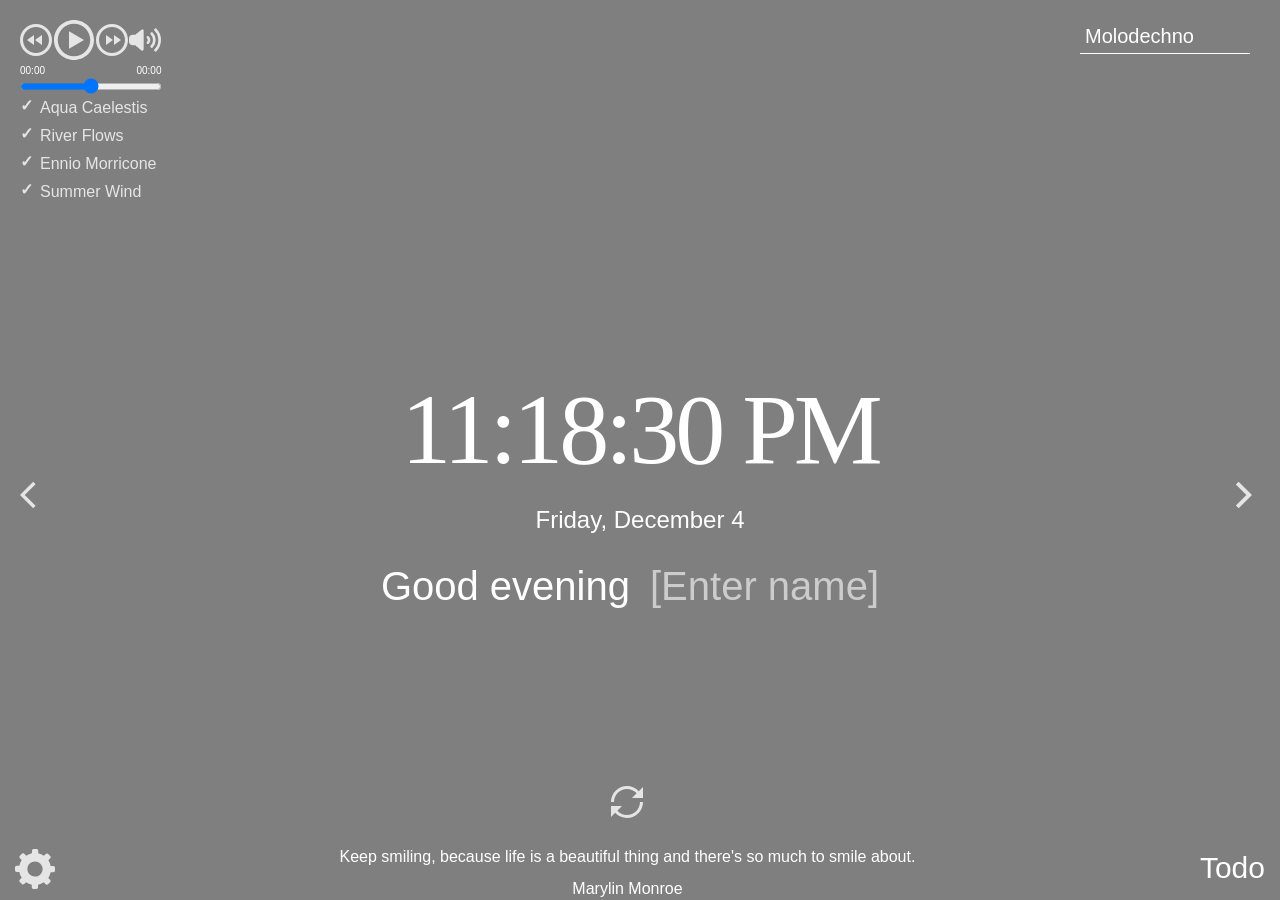
<file: index.html>
<!DOCTYPE html>
<html lang="en">
<head>
  <meta charset="UTF-8" />
  <meta name="viewport" content="width=device-width, initial-scale=1.0" />
  <link href="assets/favicon.ico" rel="shortcut icon" />
  <link rel="stylesheet" href="css/owfont-regular.css" />
  <link rel="stylesheet" href="css/style.css" />
  <title>momentum</title>
</head>
<body>
  <header class="header">
    <div class="player">
      <div class="player-controls">
        <button class="play-prev player-icon"></button>
        <button class="play player-icon"></button>
        <button class="play-next player-icon"></button>
        <button class="volume player-icon"></button>
      </div>
      <div class="play-timer">
        <div class="song-time">00:00</div>
        <div class="song-duration">00:00</div>
      </div>
      <input type="range" class="play-progress">
      <ul class="play-list">
      </ul>
    </div>
    <div class="weather">
      <input type="text" class="city" />
      <div class="icon-temperature">
        <div class="temperature"></div>
        <div>
          <i class="weather-icon owf"></i>
        </div>
      </div>
      <div class="weather-error"></div>
      <div class="description-container">
        <span class="weather-description"></span>
      </div>
      <div class="wind"></div>
      <div class="humidity"></div>
    </div>
  </header>
  <main class="main">
    <div class="slider-icons">
      <button class="slide-prev slider-icon"></button>
      <button class="slide-next slider-icon"></button>
    </div>
    <time class="time"></time>
    <date class="date"></date>
    <div class="greeting-container">
      <span class="greeting"></span>
      <input type="text" class="name" placeholder = "[Enter name]">
    </div>
  </main>
  <footer class="footer">
      <div class="footer-items">
        <div class="footer-item set-icon">
          <button class="settings-icon player-icon"></button>
        </div>
        <div class="footer-item quotes">
          <button class="change-quote"></button>
          <div class="quote"></div>
          <div class="author"></div>
        </div>
        <div class="footer-item todo-list">
          <p class="todo-button">Todo</p>
        </div>
      </div>
  </footer>
  <div class="todo">
    <div class="todo-header">
      <div class="todo-input">
        <input class="todo-text" type="text" placeholder="NEW TODO">
        <span class="todo-add"></span>
      </div>
      <div class="todo-options">Inbox</div>
    </div>
    <ul class="todo-items"></ul>
  </div>
  <div class="setting-list">
    <div class="popup-settings">
      <p class="popup-title">Settings</p>
      <div class="popup-wrapper">
        <div class="setting">
          <p class="change-language">Select app language:</p><p class="change-setting language">English</p>
        </div>
        <div class="setting">
          <p class="change-img">Select images source:</p><p class="change-setting image">GitHub</p>
        </div>
        <div class="setting">
          <p class="name-setting">Time:</p><p class="change-setting show">Show</p>
        </div>
        <div class="setting">
          <p class="name-setting">Date:</p><p class="change-setting show">Show</p>
        </div>
        <div class="setting">
          <p class="name-setting">Greeting:</p><p class="change-setting show">Show</p>
        </div>
        <div class="setting">
          <p class="name-setting">Quote:</p><p class="change-setting show">Show</p>
        </div>
        <div class="setting">
          <p class="name-setting">Weather:</p><p class="change-setting show">Show</p>
        </div>
        <div class="setting">
          <p class="name-setting">Player:</p><p class="change-setting show">Show</p>
        </div>
      </div>
    </div>
    <div class="popup-overlay"></div>
  </div>
  <script type = "module" src="js/script.js"></script>
</body>
</html>
</file>
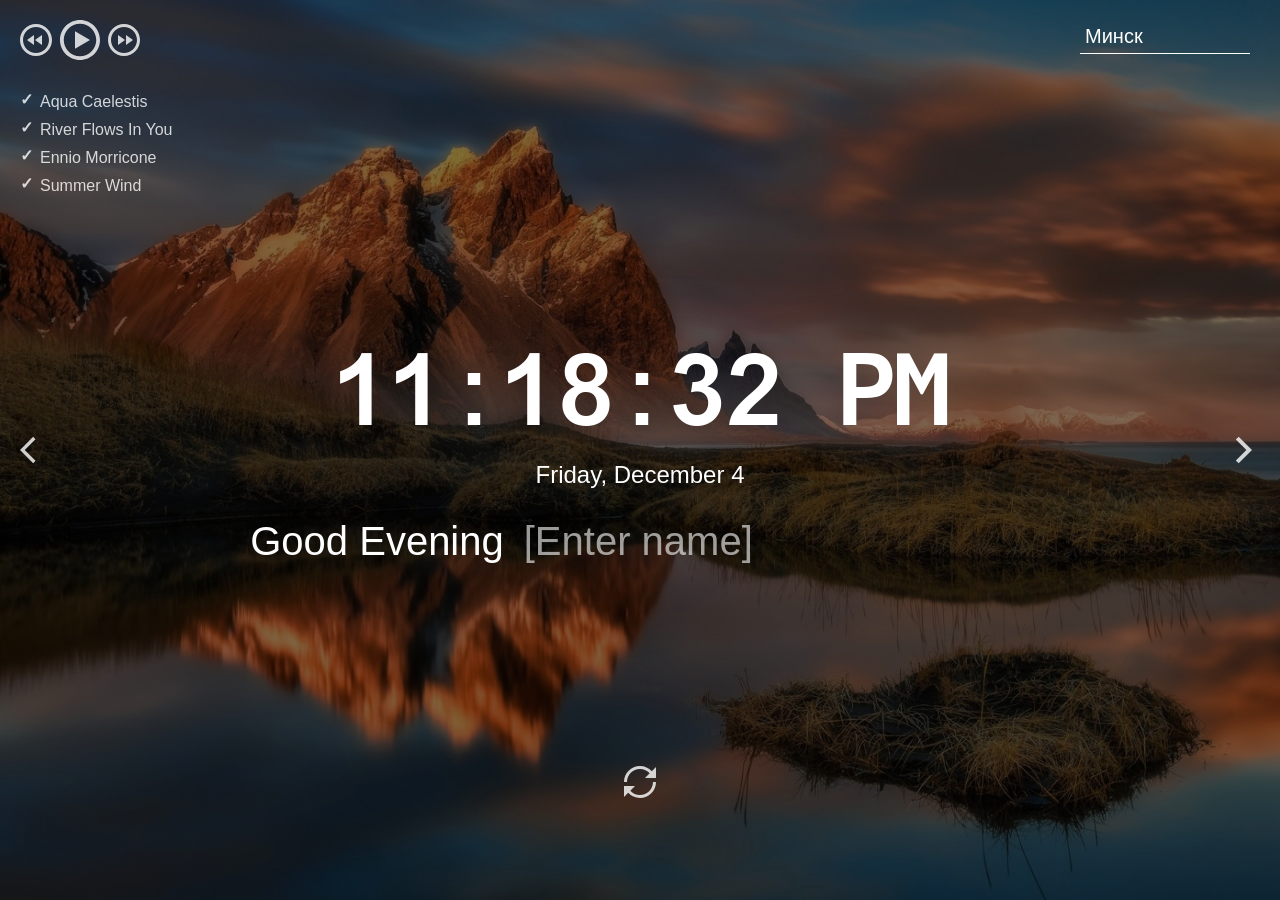
<file: momentum/index.html>
<!DOCTYPE html>
<html lang="en">
<head>
  <meta charset="UTF-8" />
  <meta name="viewport" content="width=device-width, initial-scale=1.0" />
  <link href="assets/favicon.ico" rel="shortcut icon" />
  <link rel="stylesheet" href="css/owfont-regular.css" />
  <link rel="stylesheet" href="css/style.css" />
  <title>momentum</title>
</head>
<body>
  <header class="header">
    <div class="player">
      <div class="player-controls">
        <button class="play-prev player-icon"></button>
        <button class="play player-icon"></button>
        <button class="play-next player-icon"></button>
      </div>
      <ul class="play-list"></ul>
    </div>
    <div class="weather">
      <input type="text" class="city" value="Минск" onchange="getWeather()"/>
      <i class="weather-icon owf"></i>
      <div class="weather-error"></div>
      <div class="description-container">
        <span class="temperature"></span>
        <span class="weather-description"></span>
      </div>
      <div class="wind"></div>
      <div class="humidity"></div>
    </div>
  </header>
  <main class="main">
    <div class="slider-icons">
      <button class="slide-prev slider-icon"></button>
      <button class="slide-next slider-icon"></button>
    </div>
    <time class="time"></time>
    <date class="date"></date>
    <div class="greeting-container">
      <span class="greeting"></span>
      <input type="text" class="name" placeholder="[Enter name]"/>
      
    </div>
  </main>
  <footer class="footer">
    <button class="change-quote"></button>
    <div class="test">
      <div class="quote"></div>
      <div class="author"></div>
    </div>
  </footer>
  <script src="js/script.js"></script>
</body>
</html>
</file>
<file: css/owfont-regular.css>
/*!
 *  owfont-regular 1.0.0 by Deniz Fuchidzhiev - http://websygen.com
 *  License - font: SIL OFL 1.1, css: MIT License
 */
/* FONT PATH
 * -------------------------- */
@font-face {
  font-family: 'owfont';
  src: url('../assets/fonts/owfont-regular.eot?v=1.0.0');
  src: url('../assets/fonts/owfont-regular.eot?#iefix&v=1.0.0') format('embedded-opentype'),
	   url('../assets/fonts/owfont-regular.woff') format('woff'),
	   url('../assets/fonts/owfont-regular.ttf') format('truetype'),
	   url('../assets/fonts/owfont-regular.svg#owf-regular') format('svg');
  font-weight: normal;
  font-style: normal;
}
.owf {
  display: inline-block;
  font: normal normal normal 14px/1 owfont;
  font-size: inherit;
  text-rendering: auto;
  -webkit-font-smoothing: antialiased;
  -moz-osx-font-smoothing: grayscale;
  transform: translate(0, 0);
}
/* makes the font 33% larger relative to the icon container */
.owf-lg {
  font-size: 1.33333333em;
  line-height: 0.75em;
  vertical-align: -15%;
}
.owf-2x {
  font-size: 2em;
}
.owf-3x {
  font-size: 3em;
}
.owf-4x {
  font-size: 4em;
}
.owf-5x {
  font-size: 5em;
}
.owf-fw {
  width: 1.28571429em;
  text-align: center;
}
.owf-ul {
  padding-left: 0;
  margin-left: 2.14285714em;
  list-style-type: none;
}
.owf-ul > li {
  position: relative;
}
.owf-li {
  position: absolute;
  left: -2.14285714em;
  width: 2.14285714em;
  top: 0.14285714em;
  text-align: center;
}
.owf-li.owf-lg {
  left: -1.85714286em;
}
.owf-border {
  padding: .2em .25em .15em;
  border: solid 0.08em #eeeeee;
  border-radius: .1em;
}
.owf-pull-right {
  float: right;
}
.owf-pull-left {
  float: left;
}
.owf.owf-pull-left {
  margin-right: .3em;
}
.owf.owf-pull-right {
  margin-left: .3em;
}

/* owfont uses the Unicode Private Use Area (PUA) to ensure screen
   readers do not read off random characters that represent icons */
   
/*   Weather Condition Codes    */
   
/*   Thunderstorm - - - - - - - - - - - - - - - - - - - - - - - - - - - - - - - - - - - -    */
   
/* thunderstorm with light rain */
.owf-200:before,
.owf-200-d:before,
.owf-200-n:before {
  content: "\EB28";
}
/* thunderstorm with rain */
.owf-201:before,
.owf-201-d:before,
.owf-201-n:before {
  content: "\EB29";
}
/* thunderstorm with heavy rain */
.owf-202:before,
.owf-202-d:before,
.owf-202-n:before {
  content: "\EB2A";
}
/*  light thunderstorm  */
.owf-210:before,
.owf-210-d:before,
.owf-210-n:before {
  content: "\EB32";
}
/*  thunderstorm  */
.owf-211:before,
.owf-211-d:before,
.owf-211-n:before {
  content: "\EB33";
}
/*   heavy thunderstorm   */
.owf-212:before,
.owf-212-d:before,
.owf-212-n:before {
  content: "\EB34";
}
/*   ragged thunderstorm   */
.owf-221:before,
.owf-221-d:before,
.owf-221-n:before {
  content: "\EB3D";
}
/*  thunderstorm with light drizzle    */
.owf-230:before,
.owf-230-d:before,
.owf-230-n:before {
  content: "\EB46";
}
/*  thunderstorm with drizzle     */
.owf-231:before,
.owf-231-d:before,
.owf-231-n:before {
  content: "\EB47";
}
/* thunderstorm with heavy drizzle     */
.owf-232:before,
.owf-232-d:before,
.owf-232-n:before {
  content: "\EB48";
}

/*   Drizzle - - - - - - - - - - - - - - - - - - - - - - - - - - - - - - - - - - - -    */

/*  light intensity drizzle */
.owf-300:before,
.owf-300-d:before,
.owf-300-n:before {
  content: "\EB8C";
}
/*  drizzle */
.owf-301:before,
.owf-301-d:before,
.owf-301-n:before {
  content: "\EB8D";
}
/*  heavy intensity drizzle  */
.owf-302:before,
.owf-302-d:before,
.owf-302-n:before {
  content: "\EB8E";
}
/*   light intensity drizzle rain  */
.owf-310:before,
.owf-310-d:before,
.owf-310-n:before {
  content: "\EB96";
}
/*  drizzle rain  */
.owf-311:before,
.owf-311-d:before,
.owf-311-n:before {
  content: "\EB97";
}
/* heavy intensity drizzle rain */
.owf-312:before,
.owf-312-d:before,
.owf-312-n:before {
  content: "\EB98";
}
/* shower rain and drizzle  */
.owf-313:before,
.owf-313-d:before,
.owf-313-n:before {
  content: "\EB99";
}
/* heavy shower rain and drizzle*/
.owf-314:before,
.owf-314-d:before,
.owf-314-n:before {
  content: "\EB9A";
}
/* shower drizzle */
.owf-321:before,
.owf-321-d:before,
.owf-321-n:before {
  content: "\EBA1";
}

/*   Rain - - - - - - - - - - - - - - - - - - - - - - - - - - - - - - - - - - - -    */

/* light rain  */
.owf-500:before,
.owf-500-d:before,
.owf-500-n:before {
  content: "\EC54";
}
/* moderate rain  */
.owf-501:before,
.owf-501-d:before,
.owf-501-n:before {
  content: "\EC55";
}
/* heavy intensity rain  */
.owf-502:before,
.owf-502-d:before,
.owf-502-n:before {
  content: "\EC56";
}
/* very heavy rain   */
.owf-503:before,
.owf-503-d:before,
.owf-503-n:before {
  content: "\EC57";
}
/* extreme rain    */
.owf-504:before,
.owf-504-d:before,
.owf-504-n:before {
  content: "\EC58";
}
/* freezing rain    */
.owf-511:before,
.owf-511-d:before,
.owf-511-n:before {
  content: "\EC5F";
}
/*  light intensity shower rain    */
.owf-520:before,
.owf-520-d:before,
.owf-520-n:before {
  content: "\EC68";
}
/* shower rain  */
.owf-521:before,
.owf-521-d:before,
.owf-521-n:before {
  content: "\EC69";
}
/*  heavy intensity shower rain  */
.owf-522:before,
.owf-522-d:before,
.owf-522-n:before {
  content: "\EC6A";
}
/* ragged shower rain  */
.owf-531:before,
.owf-531-d:before,
.owf-531-n:before {
  content: "\EC73";
}

/*   Snow - - - - - - - - - - - - - - - - - - - - - - - - - - - - - - - - - - - -    */

/* light snow  */
.owf-600:before,
.owf-600-d:before,
.owf-600-n:before {
  content: "\ECB8";
}
/*  snow  */
.owf-601:before,
.owf-601-d:before,
.owf-601-n:before {
  content: "\ECB9";
}
/*   heavy snow   */
.owf-602:before,
.owf-602-d:before,
.owf-602-n:before {
  content: "\ECBA";
}
/*  sleet  */
.owf-611:before,
.owf-611-d:before,
.owf-611-n:before {
  content: "\ECC3";
}
/*   shower sleet */
.owf-612:before,
.owf-612-d:before,
.owf-612-n:before {
  content: "\ECC4";
}
/* light rain and snow */
.owf-615:before,
.owf-615-d:before,
.owf-615-n:before {
  content: "\ECC7";
}
/* rain and snow  */
.owf-616:before,
.owf-616-d:before,
.owf-616-n:before {
  content: "\ECC8";
}
/* light shower snow  */
.owf-620:before,
.owf-620-d:before,
.owf-620-n:before {
  content: "\ECCC";
}
/* shower snow  */
.owf-621:before,
.owf-621-d:before,
.owf-621-n:before {
  content: "\ECCD";
}
/* heavy shower snow  */
.owf-622:before,
.owf-622-d:before,
.owf-622-n:before {
  content: "\ECCE";
}

/*   Atmosphere - - - - - - - - - - - - - - - - - - - - - - - - - - - - - - - - - - - -    */

/* mist */
.owf-701:before,
.owf-701-d:before,
.owf-701-n:before {
  content: "\ED1D";
}
/* smoke */
.owf-711:before,
.owf-711-d:before,
.owf-711-n:before {
  content: "\ED27";
}
/* haze */
.owf-721:before,
.owf-721-d:before,
.owf-721-n:before {
  content: "\ED31";
}
/* Sand/Dust Whirls */
.owf-731:before,
.owf-731-d:before,
.owf-731-n:before {
  content: "\ED3B";
}
/* Fog */
.owf-741:before,
.owf-741-d:before,
.owf-741-n:before {
  content: "\ED45";
}
/* sand */
.owf-751:before,
.owf-751-d:before,
.owf-751-n:before {
  content: "\ED4F";
}
/* dust */
.owf-761:before,
.owf-761-d:before,
.owf-761-n:before {
  content: "\ED59";
}
/*  VOLCANIC ASH  */
.owf-762:before,
.owf-762-d:before,
.owf-762-n:before {
  content: "\ED5A";
}
/* SQUALLS */
.owf-771:before,
.owf-771-d:before,
.owf-771-n:before {
  content: "\ED63";
}
/* TORNADO */
.owf-781:before,
.owf-781-d:before,
.owf-781-n:before {
  content: "\ED6D";
}

/*   Clouds - - - - - - - - - - - - - - - - - - - - - - - - - - - - - - - - - - - -    */

/*  sky is clear  */  /*  Calm  */
.owf-800:before,
.owf-800-d:before,
.owf-951:before,
.owf-951-d:before {
  content: "\ED80";
}
.owf-800-n:before,
.owf-951-n:before {
  content: "\F168";
}
/*  few clouds   */
.owf-801:before,
.owf-801-d:before {
  content: "\ED81";
}
.owf-801-n:before {
  content: "\F169";
}
/* scattered clouds */
.owf-802:before,
.owf-802-d:before {
  content: "\ED82";
}
.owf-802-n:before {
  content: "\F16A";
}
/* broken clouds  */
.owf-803:before,
.owf-803-d:before,
.owf-803-n:before {
  content: "\ED83";
}
/* overcast clouds  */
.owf-804:before,
.owf-804-d:before,
.owf-804-n:before {
  content: "\ED84";
}

/*   Extreme - - - - - - - - - - - - - - - - - - - - - - - - - - - - - - - - - - - -    */

/* tornado  */
.owf-900:before,
.owf-900-d:before,
.owf-900-n:before {
  content: "\EDE4";
}
/*  tropical storm  */
.owf-901:before,
.owf-901-d:before,
.owf-901-n:before {
  content: "\EDE5";
}
/* hurricane */
.owf-902:before,
.owf-902-d:before,
.owf-902-n:before {
  content: "\EDE6";
}
/* cold */
.owf-903:before,
.owf-903-d:before,
.owf-903-n:before {
  content: "\EDE7";
}
/* hot */
.owf-904:before,
.owf-904-d:before,
.owf-904-n:before {
  content: "\EDE8";
}
/* windy */
.owf-905:before,
.owf-905-d:before,
.owf-905-n:before {
  content: "\EDE9";
}
/* hail */
.owf-906:before,
.owf-906-d:before,
.owf-906-n:before {
  content: "\EDEA";
}

/*   Additional - - - - - - - - - - - - - - - - - - - - - - - - - - - - - - - - - - - -    */

/* Setting */
.owf-950:before,
.owf-950-d:before,
.owf-950-n:before {
  content: "\EE16";
}
/*  Light breeze  */
.owf-952:before,
.owf-952-d:before,
.owf-952-n:before {
  content: "\EE18";
}
/*  Gentle Breeze  */
.owf-953:before,
.owf-953-d:before,
.owf-953-n:before {
  content: "\EE19";
}
/*  Moderate breeze  */
.owf-954:before,
.owf-954-d:before,
.owf-954-n:before {
  content: "\EE1A";
}
/* Fresh Breeze  */
.owf-955:before,
.owf-955-d:before,
.owf-955-n:before {
  content: "\EE1B";
}
/* Strong  Breeze  */
.owf-956:before,
.owf-956-d:before,
.owf-956-n:before {
  content: "\EE1C";
}
/* High wind, near gale  */
.owf-957:before,
.owf-957-d:before,
.owf-957-n:before {
  content: "\EE1D";
}
/* Gale */
.owf-958:before,
.owf-958-d:before,
.owf-958-n:before {
  content: "\EE1E";
}
/*  Severe Gale  */
.owf-959:before,
.owf-959-d:before,
.owf-959-n:before {
  content: "\EE1F";
}
/* Storm */
.owf-960:before,
.owf-960-d:before,
.owf-960-n:before {
  content: "\EE20";
}
/*  Violent Storm  */
.owf-961:before,
.owf-961-d:before,
.owf-961-n:before {
  content: "\EE21";
}
/* Hurricane */
.owf-962:before,
.owf-962-d:before,
.owf-962-n:before {
  content: "\EE22";
}
</file>
<file: css/style.css>
* {
  box-sizing: border-box;
  margin: 0;
  padding: 0;
}

body {
  min-height: 100vh;
  font-family: 'Arial', sans-serif;
  font-size: 16px;
  color: #fff;
  text-align: center;
  background: center/cover, rgba(0, 0, 0, 0.5);
  background-blend-mode: multiply;
  transition: background-image 1s ease-in-out;
  display: flex;
  flex-direction: column;
  overflow: hidden;
}

.header {
  display: flex;
  justify-content: space-between;
  align-items: flex-start;
  width: 100%;
  height: 35vh;
  min-height: 220px;
  padding: 20px;
}

.player-controls {
  display: flex;
  align-items: center;
  justify-content: space-between;
  margin-bottom: 5px;
}

.play-list {
  text-align: left;
}

.play-progress {
  width: 100%;
  height: 7.5px;
  background-color: rgba(235, 235, 235, 0.315);
  border-radius: 6px;
  cursor: pointer;
  margin-bottom: 3px;
}

.play-timer {
  display: flex;
  justify-content: space-between;
  font-size: 10px;
  margin-top: 0;
}

.play-item {
  position: relative;
  padding: 5px;
  padding-left: 20px;
  list-style: none;
  opacity: .8;
  cursor: pointer;
  transition: .3s;
}

.play-item:hover {
  opacity: 1;
}

.play-item::before {
  content: "\2713";
  position: absolute;
  left: 0;
  top: 2px;
  font-weight: 900;
}

.item-active::before {
  color: #C5B358;
}

.player-icon,
.slider-icon,
.change-quote {
  width: 32px;
  height: 32px;
  background-size: 32px 32px;
  background-position: center center;
  background-repeat: no-repeat;
  background-color: transparent;
  border: 0;
  outline: 0;
  opacity: .8;
  cursor: pointer;
  transition: .3s;
}

.player-icon:hover,
.slider-icon:hover,
.change-quote:hover {
  opacity: 1;
}

.player-icon:active,
.slider-icon:active,
.change-quote:active {
  border: 0;
  outline: 0;
  transform: scale(1.1);
}

.play {
  width: 40px;
  height: 40px;
  background-size: 40px 40px;
  background-image: url("../assets/svg/play.svg");
}

.pause {
  background-image: url("../assets/svg/pause.svg");
}

.play-prev {
  background-image: url("../assets/svg/play-prev.svg");
}

.play-next {
  background-image: url("../assets/svg/play-next.svg");
}

.volume {
  background-image: url("../assets/svg/volume.svg");
}

.volume-mute {
  background-image: url("../assets/svg/volueme-mute.svg");
}

.weather {
  display: flex;
  flex-direction: column;
  justify-content: space-between;
  align-items: flex-start;
  row-gap: 5px;
  width: 180px;
  min-height: 180px;
  text-align: left;
}

.weather-error {
  margin-top: -10px;
}

.description-container {
  display: flex;
  flex-wrap: wrap;
  justify-content: flex-start;
  align-items: center;
  column-gap: 12px;
}

.weather-icon {
  font-size: 44px;
}

.icon-temperature {
  display: flex;
  flex-direction: row;
  align-items: center;
  gap: 15px;
  font-size: 20px;
}

.city {
  width: 170px;
  height: 34px;
  padding: 5px;
  font-size: 20px;
  line-height: 24px;
  color: #fff;
  border: 0;
  outline: 0;
  border-bottom: 1px solid #fff;
  background-color: transparent;
}

.city::placeholder {
  font-size: 20px;
  color: #fff;
  opacity: .6;
}

.main {
  position: relative;
  display: flex;
  flex-direction: column;
  justify-content: center;
  align-items: center;
  width: 100%;
  height: 40vh;
  min-height: 260px;
  padding: 20px;
}

.slider-icon {
  position: absolute;
  top: 50%;
  margin-top: -16px;
  cursor: pointer;
}

.slide-prev {
  left: 20px;
  background-image: url("../assets/svg/slider-prev.svg");
}

.slide-next {
  right: 20px;
  background-image: url("../assets/svg/slider-next.svg");
}

.time {
  min-height: 124px;
  margin-bottom: 10px;
  font-family: 'Arial-MT';
  font-size: 100px;
  letter-spacing: -4px;
}

.date {
  min-height: 28px;
  font-size: 24px;
  margin-bottom: 20px;
}

.greeting-container {
  display: flex;
  flex-wrap: wrap;
  justify-content: stretch;
  align-items: center;
  min-height: 48px;
  width: 100vw;
  font-size: 40px;
}

.greeting {
  flex: 1;
  padding: 10px;
  text-align: right;
}

.name {
  flex: 1;
  max-width: 50%;
  padding: 10px;
  font-size: 40px;
  text-align: left;
  color: #fff;
  background-color: transparent;
  border: 0;
  outline: 0;
}

.name::placeholder {
  color: #fff;
  opacity: .6;
}
/*
.footer {
  display: flex;
  flex-direction: row;
  justify-content: space-between;
  align-items: center;
  width: 100%;
  height: 50vh;
  min-height: 160px;
  padding: 20px;
}
*/

.footer {
  position: fixed;
  bottom: 0;
  width: 100%;
  min-height: 110px;
}

.footer-items {
  display: flex;
  justify-content: space-between;
  align-items: flex-end;
  padding-left: 5px;
  padding-right: 5px;
}

.todo-list {
  font-size: 30px;
  padding-bottom: 15px;
  padding-right: 10px;
}

.todo-list:hover {
  color: rgb(198, 189, 189);
}

.todo-list:active {
  border: 0;
  outline: 0;
  transform: scale(1.1);
}

.todo {
  position: absolute;
  bottom: 50px;
  right: 20px;
  width: 300px;
  min-height: 200px;
  max-height: 400px;
  overflow-y: auto;
  background: rgba(0, 0, 0, 0.8);
  box-shadow: 4px rgb(0 0 0 / 30%);
  border-radius: 15px;
  padding: 17px;
  opacity: 0;
  z-index: -10;
  transition: 0,8s;
}

.todo::-webkit-scrollbar {
  width: 0px;
}

.todo-active {
  opacity: 1;
  z-index: 10;
}

.todo-header {
  display: flex;
  justify-content: space-between;
  margin-bottom: 10px;
}

.todo-text {
  font-size: 1rem;
  color: rgb(235, 231, 231);
  outline: 0;
  background-color: transparent;
  border-top: 0;
  border-right: 0;
  border-left: 0;
}

.todo-options {
  border: 0;
  font-size: 1rem;
  color: rgb(235, 231, 231);
  outline: 0;
  background-color: transparent;
}

.todo-option {
  color: black;
}

.todo-item {
  display: flex;
  justify-content: space-between;
}

.todo-trash {
  background: url(../assets/svg/delete.svg);
  background-size: 20px 20px;
  width: 20px;
  height: 20px;
  opacity: 0;
  transition: 0.2s;
  cursor: pointer;
}

.todo-item:hover .todo-trash {
  opacity: 1;
}

li {
  list-style-type: none;
}

.todo-content {
  display: flex;
  gap: 5px;
  align-items: center;
  width: 100%;
}

input[type="checkbox"]:checked + span {
  color: rgb(121, 119, 119);
  text-decoration: line-through;
}

.text-span {
  width: 200px;
  display: inline-block;
  word-wrap: break-word;
  text-align: left;
}

.settings-icon {
  width: 40px;
  height: 40px;
  background-size: 40px 40px;
  background-image: url("../assets/svg/settings.svg");
}

.set-icon {
  padding-bottom: 7px;
  padding-left: 10px;
}

.change-quote {
  margin-bottom: 30px;
  background-image: url("../assets/svg/reload.svg");  
}

.quote {
  min-height: 32px;
}

.author {
  min-height: 20px;
}

.setting-list {
  position: fixed;
  width: 100%;
  height: 100%;
  left: 0;
  top: 0;
  display: flex;
  justify-content: center;
  align-items: center;
  z-index: -10;
  transition: .7s all linear;
}

.popup-active {
  z-index: 100;
  transition: .1s all linear;
}

.popup-settings {
  width: 500px;
  background: rgba(0, 0, 0, 0.8);
  border-radius: 20px;
  display: flex;
  box-shadow: 7px rgb(0 0 0 / 30%);
  flex-direction: column;
  align-items: center;
  padding: 20px 40px;
  transform: translateY(-400%);
  transition: 0.7s all linear;
  z-index: 100;
}

.popup-settings-active {
  transform: translateY(0%);
}

.popup-wrapper {
  display: flex;
  flex-direction: column;
  align-items: center;
  padding: 15px 15px;
  width: 100%;
  gap: 10px;
  opacity: .8;
}

.setting {
  display: flex;
  justify-content: space-between;
  width: 100%;
}

.popup-title {
  font-size: 25px;
  margin: 10px 0;
}

.change-setting {
  cursor: pointer;
}

.change-setting:hover {
  transform: scale(1.2);
  color: rgb(251, 251, 251);
}

.popup-overlay {
  position: fixed;
  top: 0;
  left: 0;
  z-index: 70;
  width: 100%;
  height: 100%;
  background: rgba(0, 0, 0, 0.485);
  opacity: 0;
  transition: 1s;
}

.popup-overlay-active {
  opacity: .7;
}

@media (max-width: 768px) {
  .time {
    min-height: 80px;
    font-size: 72px;
  }
  .greeting-container {
    min-height: 40px;
    font-size: 32px;
  }
  .greeting {
    padding: 5px;
  }
.footer-item.quotes {
  visibility: hidden;
}
  .name {
    font-size: 32px;
    padding: 5px;
  }
}

@media (max-width: 440px) {

  .main {
    margin-top: 60px;
    height: auto;
  }
  .header {
    height: auto;
    align-items: stretch;
  }
  .weather {
    align-items: flex-end;
  }
  .time {
    font-size: 48px;
  }
  .greeting-container, .name {
    font-size: 24px;
  }
  .city {
    font-size: 15px;
  }
  .greeting-container {
    width: auto;
  }
  .greeting {
    display: block;
    text-align: center;
  }
  .name {
    display: block;
    text-align: center;
    max-width: 100%;
  }
  .city {
    max-width: 100px;
  }
  .todo {
    position: fixed;
    width: 100%;
    height: 30%;
    left: 0;
    top: 0;
    z-index: -10;
  }
  .todo-active {
    opacity: 1;
    z-index: 10;
  }
}
</file>
<file: momentum/css/owfont-regular.css>
/*!
 *  owfont-regular 1.0.0 by Deniz Fuchidzhiev - http://websygen.com
 *  License - font: SIL OFL 1.1, css: MIT License
 */
/* FONT PATH
 * -------------------------- */
@font-face {
  font-family: 'owfont';
  src: url('../assets/fonts/owfont-regular.eot?v=1.0.0');
  src: url('../assets/fonts/owfont-regular.eot?#iefix&v=1.0.0') format('embedded-opentype'),
	   url('../assets/fonts/owfont-regular.woff') format('woff'),
	   url('../assets/fonts/owfont-regular.ttf') format('truetype'),
	   url('../assets/fonts/owfont-regular.svg#owf-regular') format('svg');
  font-weight: normal;
  font-style: normal;
}
.owf {
  display: inline-block;
  font: normal normal normal 14px/1 owfont;
  font-size: inherit;
  text-rendering: auto;
  -webkit-font-smoothing: antialiased;
  -moz-osx-font-smoothing: grayscale;
  transform: translate(0, 0);
}
/* makes the font 33% larger relative to the icon container */
.owf-lg {
  font-size: 1.33333333em;
  line-height: 0.75em;
  vertical-align: -15%;
}
.owf-2x {
  font-size: 2em;
}
.owf-3x {
  font-size: 3em;
}
.owf-4x {
  font-size: 4em;
}
.owf-5x {
  font-size: 5em;
}
.owf-fw {
  width: 1.28571429em;
  text-align: center;
}
.owf-ul {
  padding-left: 0;
  margin-left: 2.14285714em;
  list-style-type: none;
}
.owf-ul > li {
  position: relative;
}
.owf-li {
  position: absolute;
  left: -2.14285714em;
  width: 2.14285714em;
  top: 0.14285714em;
  text-align: center;
}
.owf-li.owf-lg {
  left: -1.85714286em;
}
.owf-border {
  padding: .2em .25em .15em;
  border: solid 0.08em #eeeeee;
  border-radius: .1em;
}
.owf-pull-right {
  float: right;
}
.owf-pull-left {
  float: left;
}
.owf.owf-pull-left {
  margin-right: .3em;
}
.owf.owf-pull-right {
  margin-left: .3em;
}

/* owfont uses the Unicode Private Use Area (PUA) to ensure screen
   readers do not read off random characters that represent icons */
   
/*   Weather Condition Codes    */
   
/*   Thunderstorm - - - - - - - - - - - - - - - - - - - - - - - - - - - - - - - - - - - -    */
   
/* thunderstorm with light rain */
.owf-200:before,
.owf-200-d:before,
.owf-200-n:before {
  content: "\EB28";
}
/* thunderstorm with rain */
.owf-201:before,
.owf-201-d:before,
.owf-201-n:before {
  content: "\EB29";
}
/* thunderstorm with heavy rain */
.owf-202:before,
.owf-202-d:before,
.owf-202-n:before {
  content: "\EB2A";
}
/*  light thunderstorm  */
.owf-210:before,
.owf-210-d:before,
.owf-210-n:before {
  content: "\EB32";
}
/*  thunderstorm  */
.owf-211:before,
.owf-211-d:before,
.owf-211-n:before {
  content: "\EB33";
}
/*   heavy thunderstorm   */
.owf-212:before,
.owf-212-d:before,
.owf-212-n:before {
  content: "\EB34";
}
/*   ragged thunderstorm   */
.owf-221:before,
.owf-221-d:before,
.owf-221-n:before {
  content: "\EB3D";
}
/*  thunderstorm with light drizzle    */
.owf-230:before,
.owf-230-d:before,
.owf-230-n:before {
  content: "\EB46";
}
/*  thunderstorm with drizzle     */
.owf-231:before,
.owf-231-d:before,
.owf-231-n:before {
  content: "\EB47";
}
/* thunderstorm with heavy drizzle     */
.owf-232:before,
.owf-232-d:before,
.owf-232-n:before {
  content: "\EB48";
}

/*   Drizzle - - - - - - - - - - - - - - - - - - - - - - - - - - - - - - - - - - - -    */

/*  light intensity drizzle */
.owf-300:before,
.owf-300-d:before,
.owf-300-n:before {
  content: "\EB8C";
}
/*  drizzle */
.owf-301:before,
.owf-301-d:before,
.owf-301-n:before {
  content: "\EB8D";
}
/*  heavy intensity drizzle  */
.owf-302:before,
.owf-302-d:before,
.owf-302-n:before {
  content: "\EB8E";
}
/*   light intensity drizzle rain  */
.owf-310:before,
.owf-310-d:before,
.owf-310-n:before {
  content: "\EB96";
}
/*  drizzle rain  */
.owf-311:before,
.owf-311-d:before,
.owf-311-n:before {
  content: "\EB97";
}
/* heavy intensity drizzle rain */
.owf-312:before,
.owf-312-d:before,
.owf-312-n:before {
  content: "\EB98";
}
/* shower rain and drizzle  */
.owf-313:before,
.owf-313-d:before,
.owf-313-n:before {
  content: "\EB99";
}
/* heavy shower rain and drizzle*/
.owf-314:before,
.owf-314-d:before,
.owf-314-n:before {
  content: "\EB9A";
}
/* shower drizzle */
.owf-321:before,
.owf-321-d:before,
.owf-321-n:before {
  content: "\EBA1";
}

/*   Rain - - - - - - - - - - - - - - - - - - - - - - - - - - - - - - - - - - - -    */

/* light rain  */
.owf-500:before,
.owf-500-d:before,
.owf-500-n:before {
  content: "\EC54";
}
/* moderate rain  */
.owf-501:before,
.owf-501-d:before,
.owf-501-n:before {
  content: "\EC55";
}
/* heavy intensity rain  */
.owf-502:before,
.owf-502-d:before,
.owf-502-n:before {
  content: "\EC56";
}
/* very heavy rain   */
.owf-503:before,
.owf-503-d:before,
.owf-503-n:before {
  content: "\EC57";
}
/* extreme rain    */
.owf-504:before,
.owf-504-d:before,
.owf-504-n:before {
  content: "\EC58";
}
/* freezing rain    */
.owf-511:before,
.owf-511-d:before,
.owf-511-n:before {
  content: "\EC5F";
}
/*  light intensity shower rain    */
.owf-520:before,
.owf-520-d:before,
.owf-520-n:before {
  content: "\EC68";
}
/* shower rain  */
.owf-521:before,
.owf-521-d:before,
.owf-521-n:before {
  content: "\EC69";
}
/*  heavy intensity shower rain  */
.owf-522:before,
.owf-522-d:before,
.owf-522-n:before {
  content: "\EC6A";
}
/* ragged shower rain  */
.owf-531:before,
.owf-531-d:before,
.owf-531-n:before {
  content: "\EC73";
}

/*   Snow - - - - - - - - - - - - - - - - - - - - - - - - - - - - - - - - - - - -    */

/* light snow  */
.owf-600:before,
.owf-600-d:before,
.owf-600-n:before {
  content: "\ECB8";
}
/*  snow  */
.owf-601:before,
.owf-601-d:before,
.owf-601-n:before {
  content: "\ECB9";
}
/*   heavy snow   */
.owf-602:before,
.owf-602-d:before,
.owf-602-n:before {
  content: "\ECBA";
}
/*  sleet  */
.owf-611:before,
.owf-611-d:before,
.owf-611-n:before {
  content: "\ECC3";
}
/*   shower sleet */
.owf-612:before,
.owf-612-d:before,
.owf-612-n:before {
  content: "\ECC4";
}
/* light rain and snow */
.owf-615:before,
.owf-615-d:before,
.owf-615-n:before {
  content: "\ECC7";
}
/* rain and snow  */
.owf-616:before,
.owf-616-d:before,
.owf-616-n:before {
  content: "\ECC8";
}
/* light shower snow  */
.owf-620:before,
.owf-620-d:before,
.owf-620-n:before {
  content: "\ECCC";
}
/* shower snow  */
.owf-621:before,
.owf-621-d:before,
.owf-621-n:before {
  content: "\ECCD";
}
/* heavy shower snow  */
.owf-622:before,
.owf-622-d:before,
.owf-622-n:before {
  content: "\ECCE";
}

/*   Atmosphere - - - - - - - - - - - - - - - - - - - - - - - - - - - - - - - - - - - -    */

/* mist */
.owf-701:before,
.owf-701-d:before,
.owf-701-n:before {
  content: "\ED1D";
}
/* smoke */
.owf-711:before,
.owf-711-d:before,
.owf-711-n:before {
  content: "\ED27";
}
/* haze */
.owf-721:before,
.owf-721-d:before,
.owf-721-n:before {
  content: "\ED31";
}
/* Sand/Dust Whirls */
.owf-731:before,
.owf-731-d:before,
.owf-731-n:before {
  content: "\ED3B";
}
/* Fog */
.owf-741:before,
.owf-741-d:before,
.owf-741-n:before {
  content: "\ED45";
}
/* sand */
.owf-751:before,
.owf-751-d:before,
.owf-751-n:before {
  content: "\ED4F";
}
/* dust */
.owf-761:before,
.owf-761-d:before,
.owf-761-n:before {
  content: "\ED59";
}
/*  VOLCANIC ASH  */
.owf-762:before,
.owf-762-d:before,
.owf-762-n:before {
  content: "\ED5A";
}
/* SQUALLS */
.owf-771:before,
.owf-771-d:before,
.owf-771-n:before {
  content: "\ED63";
}
/* TORNADO */
.owf-781:before,
.owf-781-d:before,
.owf-781-n:before {
  content: "\ED6D";
}

/*   Clouds - - - - - - - - - - - - - - - - - - - - - - - - - - - - - - - - - - - -    */

/*  sky is clear  */  /*  Calm  */
.owf-800:before,
.owf-800-d:before,
.owf-951:before,
.owf-951-d:before {
  content: "\ED80";
}
.owf-800-n:before,
.owf-951-n:before {
  content: "\F168";
}
/*  few clouds   */
.owf-801:before,
.owf-801-d:before {
  content: "\ED81";
}
.owf-801-n:before {
  content: "\F169";
}
/* scattered clouds */
.owf-802:before,
.owf-802-d:before {
  content: "\ED82";
}
.owf-802-n:before {
  content: "\F16A";
}
/* broken clouds  */
.owf-803:before,
.owf-803-d:before,
.owf-803-n:before {
  content: "\ED83";
}
/* overcast clouds  */
.owf-804:before,
.owf-804-d:before,
.owf-804-n:before {
  content: "\ED84";
}

/*   Extreme - - - - - - - - - - - - - - - - - - - - - - - - - - - - - - - - - - - -    */

/* tornado  */
.owf-900:before,
.owf-900-d:before,
.owf-900-n:before {
  content: "\EDE4";
}
/*  tropical storm  */
.owf-901:before,
.owf-901-d:before,
.owf-901-n:before {
  content: "\EDE5";
}
/* hurricane */
.owf-902:before,
.owf-902-d:before,
.owf-902-n:before {
  content: "\EDE6";
}
/* cold */
.owf-903:before,
.owf-903-d:before,
.owf-903-n:before {
  content: "\EDE7";
}
/* hot */
.owf-904:before,
.owf-904-d:before,
.owf-904-n:before {
  content: "\EDE8";
}
/* windy */
.owf-905:before,
.owf-905-d:before,
.owf-905-n:before {
  content: "\EDE9";
}
/* hail */
.owf-906:before,
.owf-906-d:before,
.owf-906-n:before {
  content: "\EDEA";
}

/*   Additional - - - - - - - - - - - - - - - - - - - - - - - - - - - - - - - - - - - -    */

/* Setting */
.owf-950:before,
.owf-950-d:before,
.owf-950-n:before {
  content: "\EE16";
}
/*  Light breeze  */
.owf-952:before,
.owf-952-d:before,
.owf-952-n:before {
  content: "\EE18";
}
/*  Gentle Breeze  */
.owf-953:before,
.owf-953-d:before,
.owf-953-n:before {
  content: "\EE19";
}
/*  Moderate breeze  */
.owf-954:before,
.owf-954-d:before,
.owf-954-n:before {
  content: "\EE1A";
}
/* Fresh Breeze  */
.owf-955:before,
.owf-955-d:before,
.owf-955-n:before {
  content: "\EE1B";
}
/* Strong  Breeze  */
.owf-956:before,
.owf-956-d:before,
.owf-956-n:before {
  content: "\EE1C";
}
/* High wind, near gale  */
.owf-957:before,
.owf-957-d:before,
.owf-957-n:before {
  content: "\EE1D";
}
/* Gale */
.owf-958:before,
.owf-958-d:before,
.owf-958-n:before {
  content: "\EE1E";
}
/*  Severe Gale  */
.owf-959:before,
.owf-959-d:before,
.owf-959-n:before {
  content: "\EE1F";
}
/* Storm */
.owf-960:before,
.owf-960-d:before,
.owf-960-n:before {
  content: "\EE20";
}
/*  Violent Storm  */
.owf-961:before,
.owf-961-d:before,
.owf-961-n:before {
  content: "\EE21";
}
/* Hurricane */
.owf-962:before,
.owf-962-d:before,
.owf-962-n:before {
  content: "\EE22";
}
</file>
<file: momentum/css/style.css>
@font-face {
  font-family: 'Arial-MT';
  src: url("../assets/fonts/Arial-MT.woff"); /* Путь к файлу со шрифтом */
 }

* {
  box-sizing: border-box;
  margin: 0;
  padding: 0;
}

body {
  min-width: 480px;
  min-height: 100vh;
  font-family: 'Arial', sans-serif;
  font-size: 16px;
  color: #fff;
  text-align: center;
  background: url("../assets/img/bg.jpg") center/cover, rgba(0, 0, 0, 0.5);
  background-blend-mode: multiply;
  transition: background-image 1s ease-in-out;
}

.header {
  display: flex;
  justify-content: space-between;
  align-items: flex-start;
  width: 100%;
  height: 30vh;
  min-height: 220px;  
  padding: 20px;
}

.player-controls {
  display: flex;
  align-items: center;
  justify-content: space-between;
  width: 120px;
  margin-bottom: 28px;
}

.play-list {
  text-align: left;
}

.play-item {
  position: relative;
  padding: 5px;
  padding-left: 20px;
  list-style: none;
  opacity: .8;
  cursor: pointer;
  transition: .3s;
}

.play-item:hover {
  opacity: 1;
}

.play-item::before {
  content: "\2713";  
  position: absolute;
  left: 0;
  top: 2px;
  font-weight: 900;
}

.item-active::before {
  color: #C5B358;
}

.player-icon,
.slider-icon,
.change-quote {
  width: 32px;
  height: 32px;
  background-size: 32px 32px;
  background-position: center center;
  background-repeat: no-repeat;
  background-color: transparent;
  border: 0;
  outline: 0;
  opacity: .8;
  cursor: pointer;
  transition: .3s;  
}

.player-icon:hover,
.slider-icon:hover,
.change-quote:hover {
  opacity: 1;
}

.player-icon:active,
.slider-icon:active,
.change-quote:active {
  border: 0;
  outline: 0;  
  transform: scale(1.1);
}

.play {
  width: 40px;
  height: 40px;
  background-size: 40px 40px;
  background-image: url("../assets/svg/play.svg");
}

.pause {
  background-image: url("../assets/svg/pause.svg");
}

.play-prev {
  background-image: url("../assets/svg/play-prev.svg");
}

.play-next {
  background-image: url("../assets/svg/play-next.svg");
}

.weather {
  display: flex;
  flex-direction: column;
  justify-content: space-between;
  align-items: flex-start;
  row-gap: 5px;
  width: 180px;
  min-height: 180px;  
  text-align: left;
}

.weather-error {
  margin-top: -10px;
}

.description-container {
  display: flex;
  flex-wrap: wrap;
  justify-content: flex-start;
  align-items: center;
  column-gap: 12px;
}

.weather-icon {
  font-size: 44px;
}

.city {
  width: 170px;
  height: 34px;
  padding: 5px;
  font-size: 20px;
  line-height: 24px;
  color: #fff;  
  border: 0;
  outline: 0;
  border-bottom: 1px solid #fff;
  background-color: transparent;
}

.city::placeholder {  
  font-size: 20px;
  color: #fff;
  opacity: .6;
}

.main {
  position: relative;
  display: flex;
  flex-direction: column;
  justify-content: center;
  align-items: center;
  width: 100%;
  height: 40vh;
  min-height: 260px;  
  padding: 20px;
}

.slider-icon {
  position: absolute;
  top: 50%;
  margin-top: -16px;
  cursor: pointer;
}

.slide-prev {
  left: 20px;
  background-image: url("../assets/svg/slider-prev.svg");
}

.slide-next {
  right: 20px;
  background-image: url("../assets/svg/slider-next.svg");
}

.time {
  min-height: 124px;
  margin-bottom: 10px;
  font-family: 'Arial-MT';
  font-size: 100px;
  letter-spacing: -4px;  
}

.date {
  min-height: 28px;
  font-size: 24px;
  margin-bottom: 20px;
}

.greeting-container {
  display: flex;
  flex-wrap: wrap;
  justify-content: center;
  align-items: center;
  min-height: 48px;
  font-size: 40px;
}

.greeting {
  flex: 1;  
  padding: 10px;
  text-align: right;
}

.name {
  text-align: Left;
  flex: 1;
  padding: 10px;
  font-size: 40px;
  color: #fff;
  background-color: transparent;
  border: 0;
  outline: 0;
}

.name::placeholder {
  color: #fff;
  opacity: .6;
}

.footer {
  display: flex;
  flex-direction: column;
  justify-content: flex-end;
  align-items: center;
  width: 100%;
  height: 30vh;
  min-height: 160px;  
  padding: 20px;
}

.change-quote {
  margin-bottom: 30px;
  background-image: url("../assets/svg/reload.svg");  
}

.quote {
  min-height: 32px;
}

.author {
  min-height: 20px;
}

@media (max-width: 768px) {
  .time {
    min-height: 80px;
    font-size: 72px;    
  }

  .greeting-container {
    min-height: 40px;
    font-size: 32px;
  }

  .greeting {
    padding: 5px;
  }

  .name {
    font-size: 32px;
    padding: 5px;
  }
}
</file>
